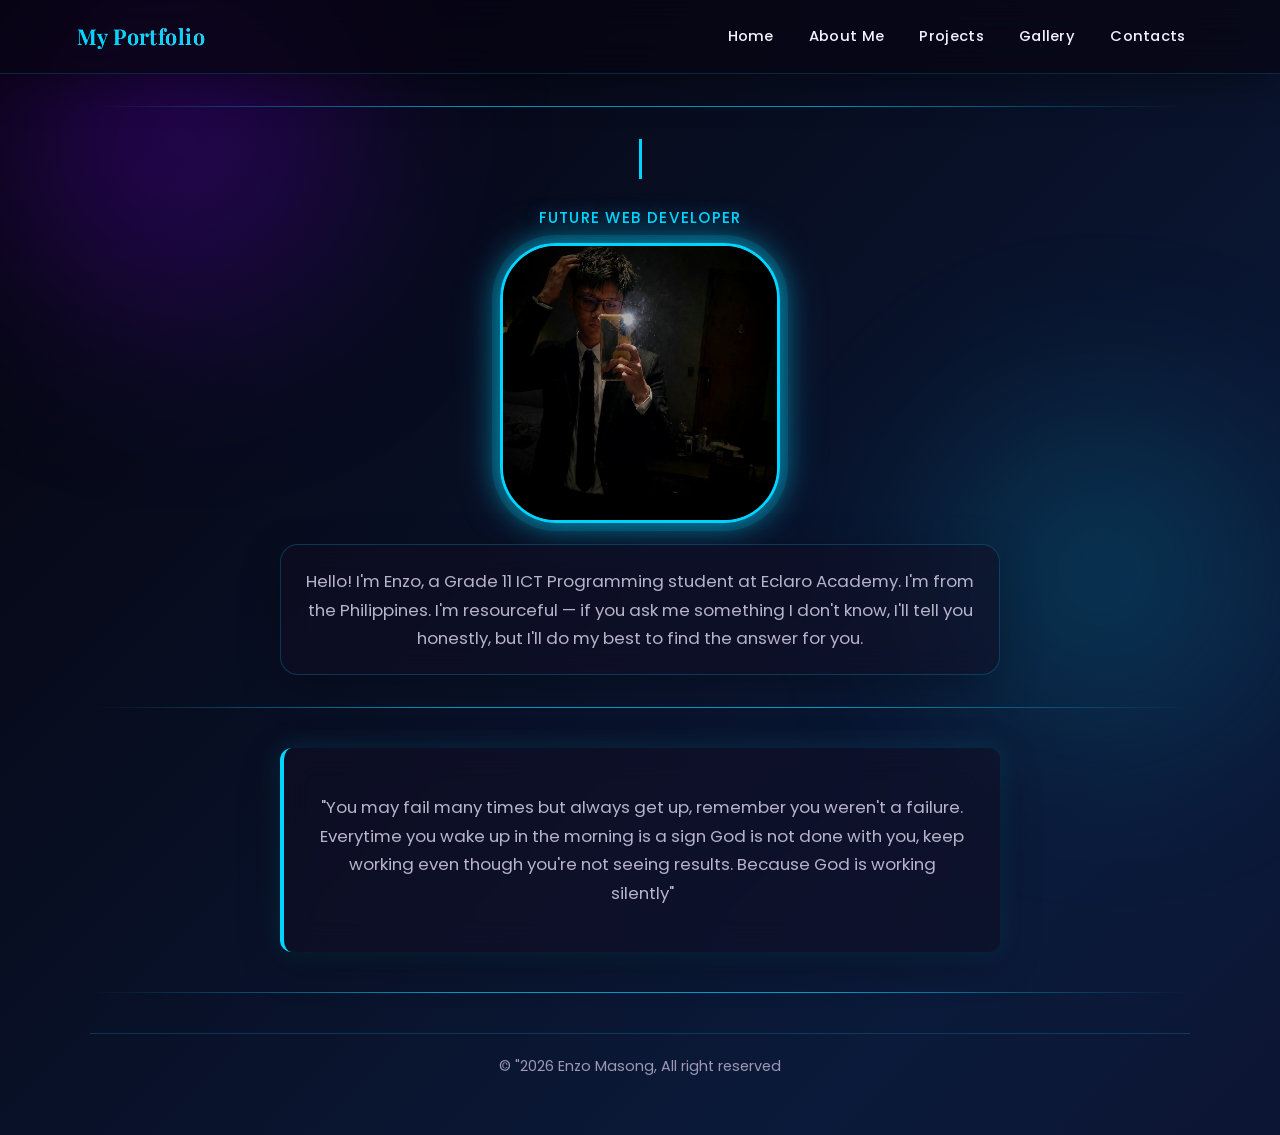
<file: index.html>
<!DOCTYPE html>
<html lang="en">
<head>
    <meta charset="UTF-8">
    <meta name="viewport" content="width=device-width, initial-scale=1.0">
    <title> Enzo Masong - Grade 11 ICT Portfolio</title>
    <meta name="description" content="Portfolio of Alexis Enzo Jazz Masong, Grade 11 ICT student.">
    <link rel="stylesheet" href="style.css">
</head>
<body>
    <nav>
        <a href="index.html"><b>My Portfolio</b></a>|
        <a href="index.html">Home</a>|
        <a href="about.html">About Me</a>|
        <a href="projects.html">Projects</a>|
        <a href="gallery.html"> Gallery</a>|
        <a href="contact.html">Contacts</a>|
    </nav>
    <hr>
    
    <h1><span class="typewriter">Alexis Enzo Jazz V. Masong</span></h1>
    <h2><span class="tagline">Future Web Developer</span></h2>

    <img src="image2.jpeg" alt="image2.jpeg" height="600" width="500">

    <p>
        Hello! I'm Enzo, a Grade 11 ICT Programming student at Eclaro Academy. 
    I'm from the Philippines. I'm resourceful — if you ask me something 
    I don't know, I'll tell you honestly, but I'll do my best to find 
    the answer for you.
    </p>
    <hr>
    <blockquote class="Motivation">
    <p>"You may fail many times but always get up, remember you weren't a failure. 
        Everytime you wake up in the morning is a sign God is not done with you, 
        keep working even though you're not seeing results. 
        Because God is working silently"</p>
    </blockquote> 
    <hr>

    <footer>
        <p>© "2026 Enzo Masong, All right reserved</p>
    </footer>

</body>
</html>
</file>
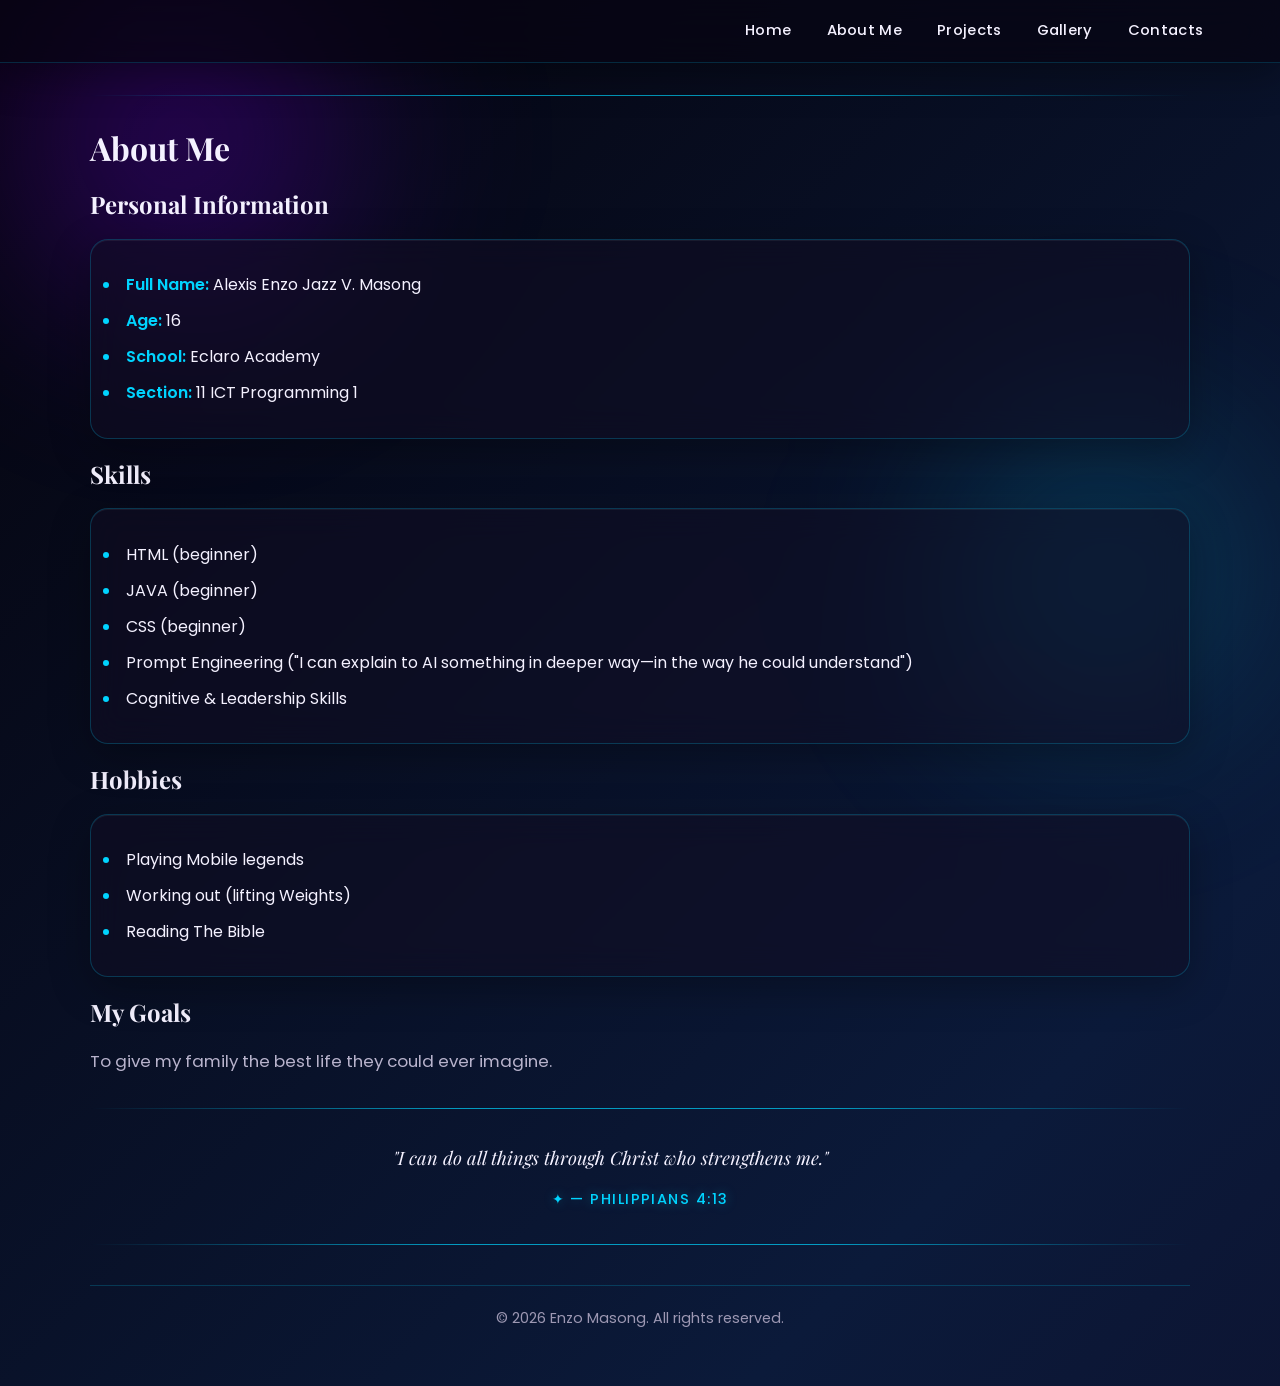
<file: about.html>
<!DOCTYPE html>
<html>
<head>
    <meta charset="UTF-8">
    <meta name="viewport" content="width=device-width, initial-scale=1.0">
    <title>About Me - Enzo Masong</title>
    <link rel="stylesheet" href="style.css">
</head>
<body>
    <nav>
        <a href="index.html"></a> |
        <a href="index.html">Home</a> |
        <a href="about.html">About Me</a> |
        <a href="projects.html">Projects</a> |
        <a href="gallery.html">Gallery</a> |
        <a href="contact.html">Contacts</a>
    </nav>
    <hr>
    <h1>About Me</h1>
    
    <h2>Personal Information</h2>
    <ul>
        <li><b>Full Name:</b> Alexis Enzo Jazz V. Masong</li>
        <li><b>Age:</b> 16</li>
         <li><b>School:</b> Eclaro Academy</li>
          <li><b>Section:</b> 11 ICT Programming 1</li>
    </ul>

    <h2>Skills</h2>
    <ul>
        <li>HTML (beginner)</li>
        <li>JAVA (beginner)</li>
        <li>CSS (beginner)</li>
        <li>Prompt Engineering ("I can explain to AI something in deeper way—in the way he could understand")</li>
        <li>Cognitive & Leadership Skills </li>
    </ul>

    <h2>Hobbies</h2>
   <ul>
    <li>Playing Mobile legends</li>
    <li>Working out (lifting Weights)</li>
    <li>Reading The Bible</li>
    </ul> 

    <h2>My Goals</h2>
    <p>To give my family the best life they could ever imagine.</p>
      
    <hr>

    <blockquote class="bible-verse">
    <p>"I can do all things through Christ who strengthens me."</p>
    <cite>— Philippians 4:13</cite>
</blockquote>

    <hr>

    <footer>
        <p>© 2026 Enzo Masong. All rights reserved.</p>
    </footer>


</body>
</html>
</file>
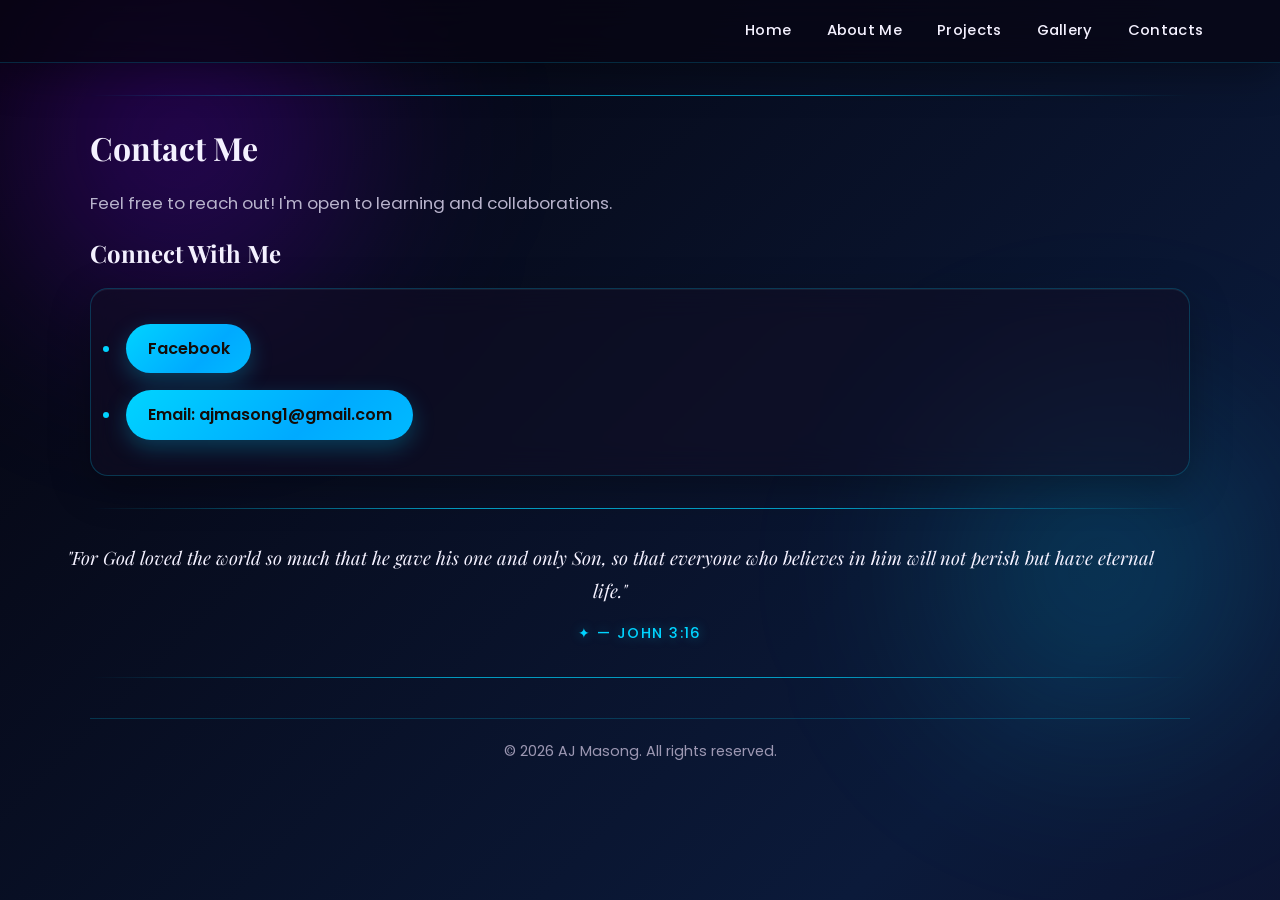
<file: contact.html>
<!DOCTYPE html>
<html>
<head>
    <meta charset="UTF-8">
    <meta name="viewport" content="width=device-width, initial-scale=1.0">
    <title>Contact - Enzo Masong</title>
    <link rel="stylesheet" href="style.css">
</head>
<body>
    <nav>
        <a href="index.html"></a> |
        <a href="index.html">Home</a> |
        <a href="about.html">About Me</a> |
        <a href="projects.html">Projects</a> |
        <a href="gallery.html">Gallery</a> |
        <a href="contact.html">Contacts</a>
    </nav>

    <hr>

    <h1>Contact Me</h1>
    
    <p>Feel free to reach out! I'm open to learning and collaborations.</p>

    <h2>Connect With Me</h2>
    <ul>
        <li><a href="https://www.facebook.com/alexis.masong.2024" target="_blank">Facebook</a></li>
        <li><a href="mailto:ajmasong1@gmail.com">Email: ajmasong1@gmail.com</a></li>
    </ul>

    <hr>
    <blockquote class="bible-verse">
    <p>"For God loved the world so much that he gave his one and only Son, 
        so that everyone who believes in him will not perish but have eternal life."
</p>
    <cite>— John 3:16</cite>
</blockquote>
    <hr>

    <footer>
        <p>© 2026 AJ Masong. All rights reserved.</p>
    </footer>
</body>
</html>
</file>
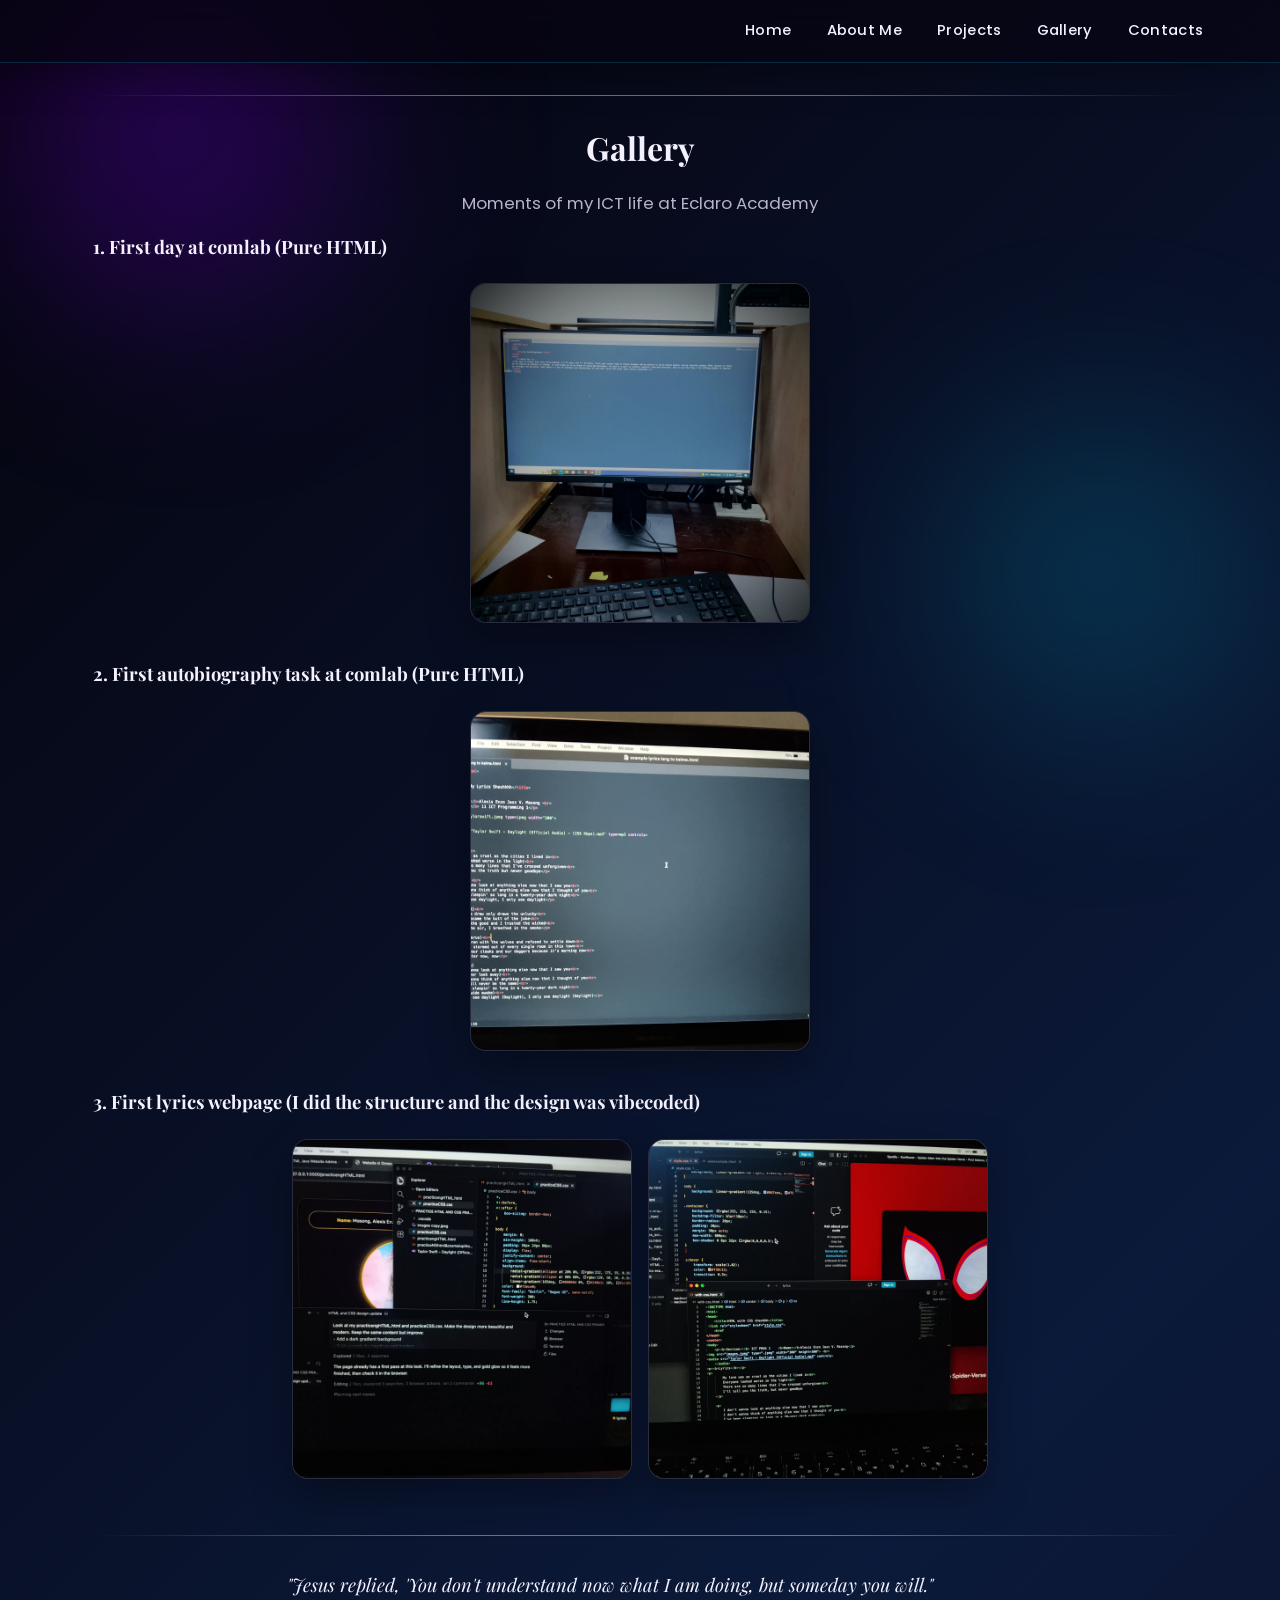
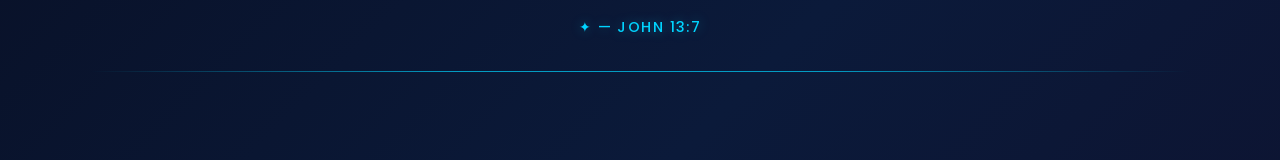
<file: gallery.html>
<!DOCTYPE html>
<html>
<head>
    <meta charset="UTF-8">
    <meta name="viewport" content="width=device-width, initial-scale=1.0">
    <title>Gallery - Enzo Masong</title>
    <link rel="stylesheet" href="style.css">
</head>
<body>
     <nav>
        <a href="index.html"></a> |
        <a href="index.html">Home</a> |
        <a href="about.html">About Me</a> |
        <a href="projects.html">Projects</a> |
        <a href="gallery.html">Gallery</a> |
        <a href="contact.html">Contacts</a>
    </nav>
    
    <hr>

    <h1>Gallery</h1>
    <p>Moments of my ICT life at Eclaro Academy</p>
    
    <h2>1. First day at comlab (Pure HTML)</h2>
    <img src="First day at comlab.jpeg" alt="First day at comlab.jpeg" width="300" height="300">
    
    <h2>2. First autobiography task at comlab (Pure HTML)</h2>
    <img src="First autobiography task.jpeg" alt="First autobiography task.jpeg" width="300" height="300">

    <h2>3. First lyrics webpage (I did the structure and the design was vibecoded)</h2>
    <img src="First lyrics webpage.jpeg" alt="First lyrics webpage.jpeg" width="300" height="300">
    <img src="First vibe code.jpeg" alt="First vibe code.jpeg" width="300" height="300">

    <hr>
<blockquote class="bible-verse">
    <p>"Jesus replied, 'You don't understand now what I am doing, but someday you will."
</p>
    <cite>— John 13:7</cite>
</blockquote>
<hr>
</body>
</html>
</file>
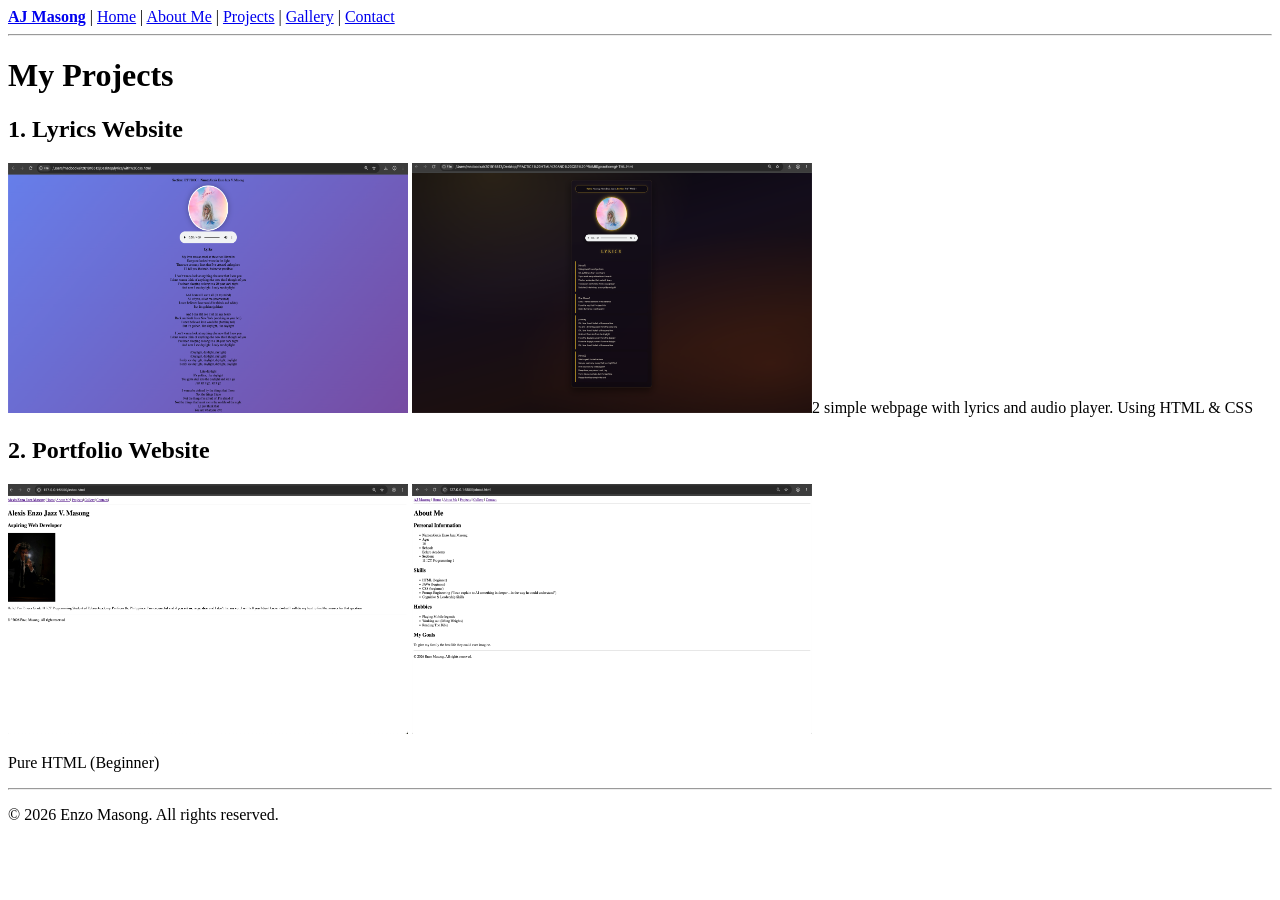
<file: project.html>
<!DOCTYPE html>
<html>
<head>
    <meta charset="UTF-8">
    <meta name="viewport" content="width=device-width, initial-scale=1.0">
    <title>Project - Enzo Masong</title>

</head>
<body>
 <nav>
     <a href="index.html"><b>AJ Masong</b></a> |
        <a href="index.html">Home</a> |
        <a href="about.html">About Me</a> |
        <a href="projects.html">Projects</a> |
        <a href="gallery.html">Gallery</a> |
        <a href="contact.html">Contact</a>
 </nav>    
 <hr>
 
 <h1>My Projects</h1>

 <h2>1. Lyrics Website</h2>
 <img src="1st lyrics.png" alt="1st lyrics.png" width="400" height="250">
 <img src="2nd lyrics.png" alt="2nd lyrics.png" width="400" height="250"
 <p>2 simple webpage with lyrics and audio player. Using HTML & CSS</p>

<h2>2. Portfolio Website</h2>
<img src="portfolio screenshot front with picture.png" alt="portfolio screenshot front with picture.png"
width="400" height="250">

<img src="portfolio screenshot about me.png" alt="portfolio screenshot about me.png"
width="400" height="250">
<p>Pure HTML (Beginner)</p>

<hr>

<footer>
    <p>© 2026 Enzo Masong. All rights reserved.</p>
</footer>

</body>
</html>
</file>
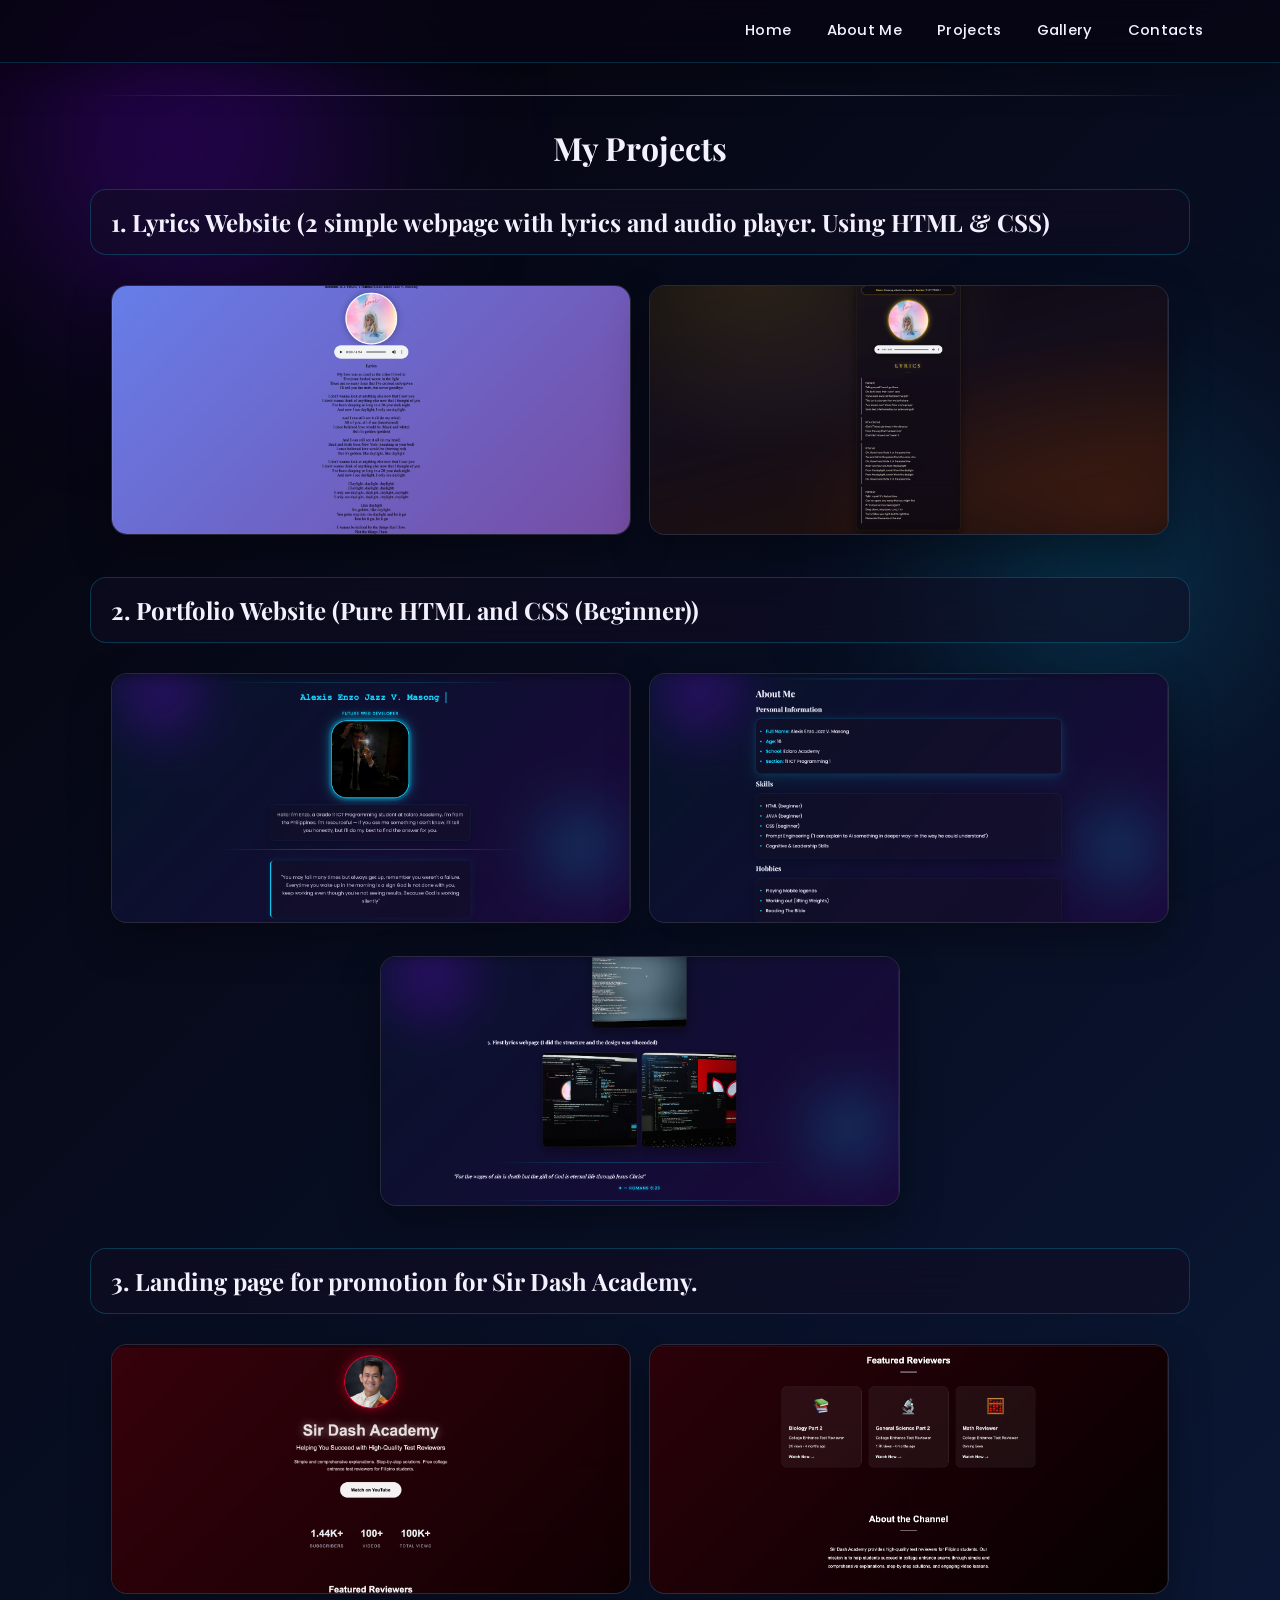
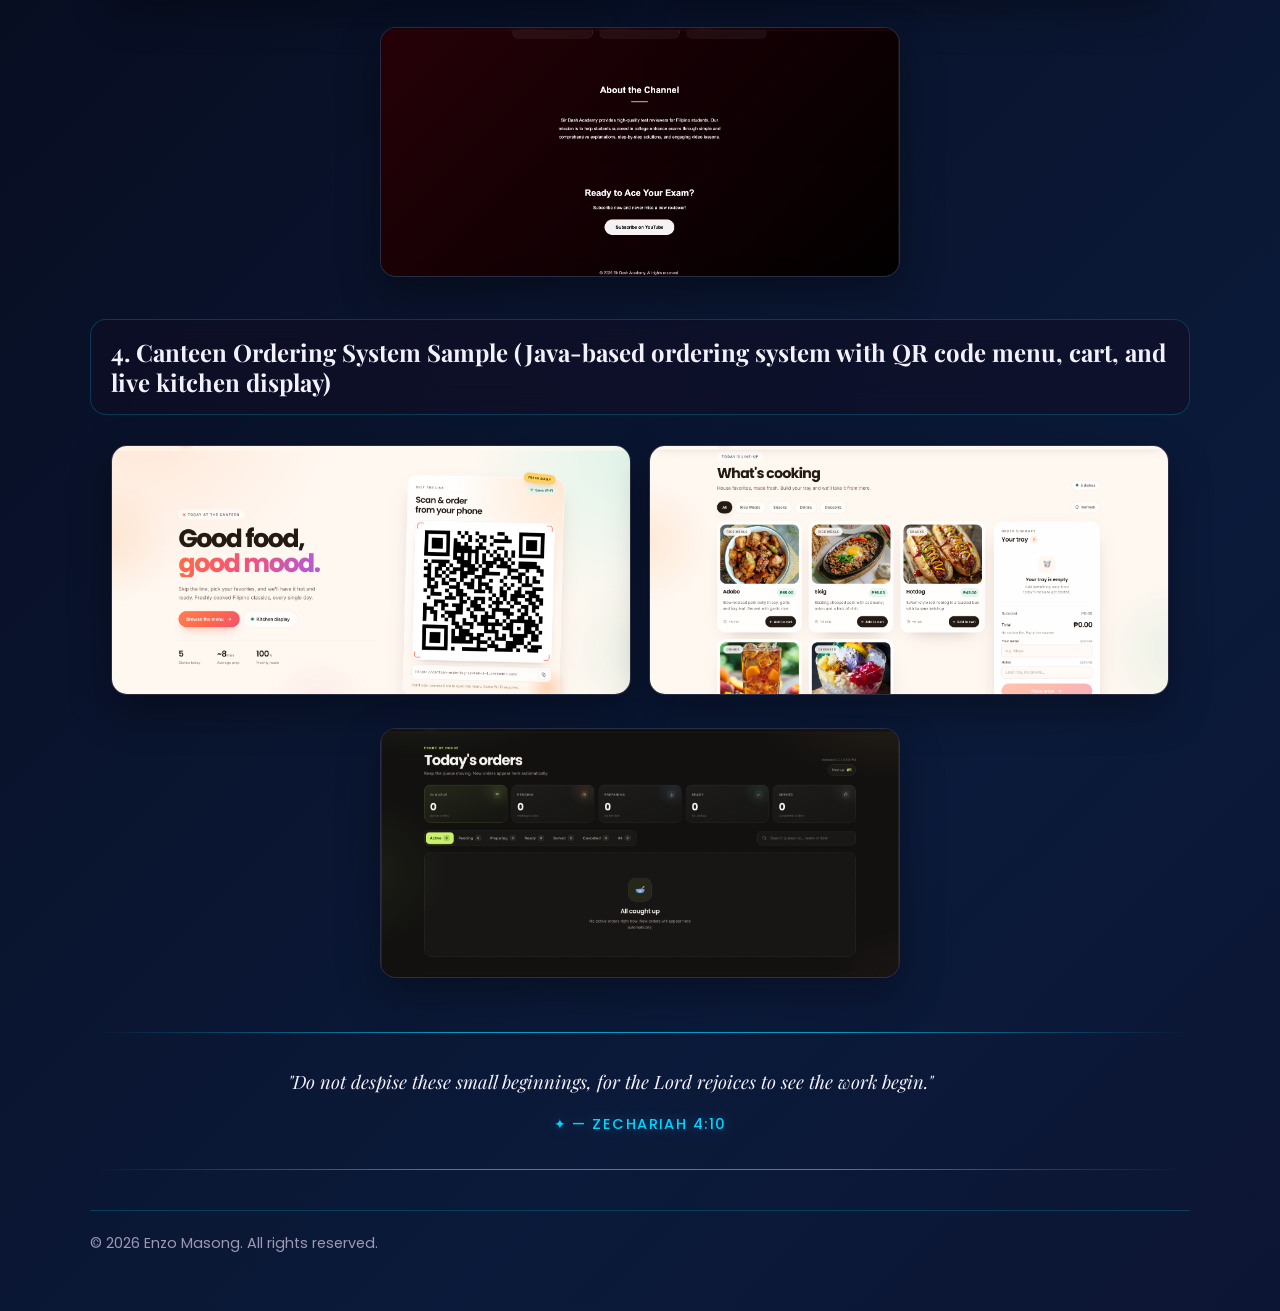
<file: projects.html>
<!DOCTYPE html>
<html>
<head>
    <meta charset="UTF-8">
    <meta name="viewport" content="width=device-width, initial-scale=1.0">
    <title>Project - Enzo Masong</title>
    <link rel="stylesheet" href="style.css">
</head>
<body>
 
    <nav>
        <a href="index.html"></a> |
        <a href="index.html">Home</a> |
        <a href="about.html">About Me</a> |
        <a href="projects.html">Projects</a> |
        <a href="gallery.html">Gallery</a> |
        <a href="contact.html">Contacts</a>
 </nav>    
 <hr>
 
 <h1>My Projects</h1>

 <h2>1. Lyrics Website (2 simple webpage with lyrics and audio player. Using HTML & CSS)</h2>
 <img src="1st lyrics.png" alt="1st lyrics.png" width="400" height="250">
 <img src="2nd lyrics.png" alt="2nd lyrics.png" width="400" height="250" <br>

<h2>2. Portfolio Website (Pure HTML and CSS (Beginner))</h2>
<img src="portfolioachievement1.png" alt="portfolioachievement1.png" width="400" height="250">
<img src="portfolioachievement2.png" alt="portfolioachievement2.png" width="400" height="250">
<img src="portfolioachievement3.png" alt="portfolioachievement3.png" width="400" height="250">

<h2>3. Landing page for promotion for Sir Dash Academy.</h2>
<img src="sirdashachivement1.png" alt="sirdashachivement1.png" width="400" height="250">
<img src="sirdashachivement2.png" alt="sirdashachivement2.png" width="400" height="250">
<img src="sirdashachivement3.png" alt="sirdashachivement3.png" width="400" height="250">

<h2>4. Canteen Ordering System Sample (Java-based ordering system with QR code menu, cart, and live kitchen display)</h2>
<img src="canteenordering1.png" alt="canteenordering1.png" width="400" height="250">
<img src="canteenordering2.png" alt="canteenordering2.png" width="400" height="250">
<img src="canteenordering3.png" alt="canteenordering3.png" width="400" height="250">


<hr>
<blockquote class="bible-verse">
    <p>"Do not despise these small beginnings, for the Lord rejoices to see the work begin."</p>
    <cite>— Zechariah 4:10</cite>
</blockquote>
<hr>

<footer>
    <p>© 2026 Enzo Masong. All rights reserved.</p>
</footer>

</body>
</html>
</file>
<file: style.css>
@import url("https://fonts.googleapis.com/css2?family=Playfair+Display:wght@500;600;700&family=Poppins:wght@300;400;500;600;700&display=swap");

:root {
  --cyan: #00d4ff;
  --bg-deep: #05030c;
  --glass: rgba(18, 14, 36, 0.55);
  --glass-border: rgba(0, 212, 255, 0.22);
  --text: #f4f1ff;
  --muted: #b8b3cc;
  --max: 1100px;
  --ease: 0.3s ease;
}

*,
*::before,
*::after {
  box-sizing: border-box;
}

html {
  scroll-behavior: smooth;
}

body {
  margin: 0;
  min-height: 100vh;
  font-family: "Poppins", sans-serif;
  font-weight: 400;
  color: var(--text);
  line-height: 1.7;
  background: linear-gradient(-45deg, #05030c, #1a0a3c, #071428, #12061f, #0b1a3a, #05030c);
  background-size: 400% 400%;
  animation: gradientShift 18s ease infinite;
  padding: 0 1.25rem 3.5rem;
}

body::before,
body::after {
  content: "";
  position: fixed;
  z-index: -1;
  border-radius: 50%;
  filter: blur(80px);
  pointer-events: none;
}

body::before {
  width: min(55vw, 520px);
  height: min(55vw, 520px);
  top: -120px;
  left: -80px;
  background: radial-gradient(circle, rgba(128, 0, 255, 0.35), transparent 70%);
}

body::after {
  width: min(50vw, 480px);
  height: min(50vw, 480px);
  right: -60px;
  bottom: 10%;
  background: radial-gradient(circle, rgba(0, 212, 255, 0.22), transparent 70%);
}

nav,
h1,
h2,
p,
ul,
hr,
footer,
img {
  max-width: var(--max);
}

h1,
h2,
p,
ul,
hr,
footer {
  margin-left: auto;
  margin-right: auto;
}

/* ---------- Navigation ---------- */
nav {
  position: sticky;
  top: 0;
  z-index: 100;
  width: 100vw;
  max-width: none;
  margin-left: calc(50% - 50vw);
  margin-right: calc(50% - 50vw);
  display: flex;
  flex-wrap: wrap;
  align-items: center;
  gap: 0.35rem 1.1rem;
  padding: 0.95rem 6vw;
  font-size: 0;
  background: rgba(8, 5, 18, 0.72);
  backdrop-filter: blur(18px);
  -webkit-backdrop-filter: blur(18px);
  border-bottom: 1px solid rgba(0, 212, 255, 0.18);
  box-shadow: 0 10px 40px rgba(0, 0, 0, 0.35);
}

nav a {
  font-size: 0.92rem;
  font-weight: 500;
  color: var(--text);
  text-decoration: none;
  position: relative;
  padding: 0.2rem 0;
  letter-spacing: 0.02em;
  transition: color var(--ease), text-shadow var(--ease);
}

nav a::after {
  content: "";
  position: absolute;
  left: 0;
  bottom: -3px;
  width: 0;
  height: 2px;
  background: linear-gradient(90deg, var(--cyan), var(--cyan));
  border-radius: 2px;
  transition: width var(--ease);
}

nav a:hover,
nav a:focus-visible {
  color: var(--cyan);
  text-shadow: 0 0 12px rgba(0, 212, 255, 0.45);
}

nav a:hover::after,
nav a:focus-visible::after {
  width: 100%;
}

nav a:first-child {
  margin-right: auto;
  font-family: "Playfair Display", serif;
  font-size: 1.35rem;
  font-weight: 700;
  background: linear-gradient(90deg, var(--cyan), #ffffff, var(--cyan));
  background-size: 200% auto;
  -webkit-background-clip: text;
  background-clip: text;
  color: transparent;
  animation: shine 6s linear infinite;
}

nav a:first-child::after {
  display: none;
}

/* ---------- Type ---------- */
h1,
h2 {
  font-family: "Playfair Display", serif;
  font-weight: 700;
  line-height: 1.25;
}

h1.typewriter {
    font-family: 'Courier New', monospace;
    color: #00d4ff;
    white-space: nowrap;
    overflow: hidden;
    border-right: 3px solid #00d4ff;
    width: 0;
    margin: 0 auto;
    display: inline-block;
    animation: 
        typing 3.5s steps(25, end) infinite,
        blink 0.75s step-end infinite;
    
    background: none;
    -webkit-background-clip: initial;
    background-clip: initial;
    color: #00d4ff;
}

h2.tagline {
    margin: 0.5rem auto 1.5rem;
    font-family: "Poppins", sans-serif;
    font-weight: 500;
    font-size: clamp(0.95rem, 1.8vw, 1.15rem);
    text-align: center;
    letter-spacing: 0.15em;
    text-transform: uppercase;
    color: #00d4ff;
    text-shadow: 
        0 0 10px rgba(0, 212, 255, 0.6),
        0 0 20px rgba(0, 212, 255, 0.4);
    animation: 
        fadeSlideUp 1s ease 0.5s both,
        neonPulse 2.5s ease-in-out 1.5s infinite;
}

@keyframes fadeSlideUp {
    from {
        opacity: 0;
        transform: translateY(20px);
    }
    to {
        opacity: 1;
        transform: translateY(0);
    }
}

@keyframes neonPulse {
    0%, 100% {
        text-shadow: 
            0 0 10px rgba(0, 212, 255, 0.6),
            0 0 20px rgba(0, 212, 255, 0.4);
        color: #00d4ff;
    }
    50% {
        text-shadow: 
            0 0 15px rgba(0, 212, 255, 0.9),
            0 0 30px rgba(0, 212, 255, 0.7),
            0 0 50px rgba(0, 212, 255, 0.5);
        color: #ffffff;
    }
}

p {
  color: var(--muted);
  font-size: 1.05rem;
  animation: fadeInUp 1s ease both;
}

ul {
  list-style: none;
  padding: 1.4rem 1.6rem 1.4rem 1.85rem;
  background: var(--glass);
  backdrop-filter: blur(16px);
  -webkit-backdrop-filter: blur(16px);
  border: 1px solid var(--glass-border);
  border-radius: 18px;
  box-shadow: 0 12px 40px rgba(0, 0, 0, 0.28), inset 0 1px 0 rgba(255, 255, 255, 0.06);
  animation: fadeInUp 1s ease both;
  transition: transform var(--ease), box-shadow var(--ease), border-color var(--ease);
}

ul:hover {
  transform: translateY(-6px);
  border-color: rgba(0, 212, 255, 0.4);
  box-shadow: 0 18px 50px rgba(0, 212, 255, 0.12), 0 0 24px rgba(0, 212, 255, 0.12);
}

li {
  position: relative;
  margin: 0.55rem 0;
  padding-left: 0.35rem;
  color: var(--text);
}

li::marker {
  color: var(--cyan);
}

ul {
  list-style: disc;
}

li::marker {
  color: var(--cyan);
}

b {
  color: var(--cyan);
  font-weight: 600;
}

hr {
  border: 0;
  height: 1px;
  width: 100%;
  margin: 2rem auto;
  background: linear-gradient(90deg, transparent, var(--cyan), var(--cyan), transparent);
  opacity: 0.7;
}

/* ---------- Images ---------- */
img {
  display: block;
  margin: 1rem auto 1.35rem;
  width: min(100%, 520px);
  height: auto;
  object-fit: cover;
  border-radius: 18px;
  border: 1px solid rgba(255, 255, 255, 0.12);
  background: var(--glass);
  box-shadow: 0 16px 40px rgba(0, 0, 0, 0.35);
  transition: transform var(--ease), box-shadow var(--ease), filter var(--ease), border-color var(--ease);
  animation: fadeInUp 1s ease both;
}

img:hover {
  transform: translateY(-10px) scale(1.04);
  filter: brightness(1.08) saturate(1.12);
  border-color: rgba(0, 212, 255, 0.55);
  box-shadow:
    0 22px 50px rgba(0, 0, 0, 0.4),
    0 0 28px rgba(0, 212, 255, 0.35),
    0 0 48px rgba(0, 212, 255, 0.2);
}

img[src="image2.jpeg"] {
  width: 280px;
  height: 280px;
  object-fit: cover;
  border-radius: 20%;
  border: 3px solid var(--cyan);
  box-shadow:
    0 0 0 8px rgba(0, 212, 255, 0.12),
    0 0 28px rgba(0, 212, 255, 0.55),
    0 0 48px rgba(0, 212, 255, 0.28);
  animation: fadeInUp 0.9s ease both, float 4.2s ease-in-out 0.9s infinite, glowPulse 3.6s ease-in-out infinite;
}

img[src="image2.jpeg"]:hover {
  transform: translateY(-8px) scale(1.03);
  filter: brightness(1.08);
}

body:has(img[src="image2.jpeg"]) > h1,
body:has(img[src="image2.jpeg"]) > h2,
body:has(img[src="image2.jpeg"]) > p {
  text-align: center;
  max-width: 720px;
}

body:has(img[src="image2.jpeg"]) > h2 {
  margin-top: 0.35rem;
  color: var(--cyan);
  font-family: "Poppins", sans-serif;
  font-weight: 500;
  letter-spacing: 0.08em;
  text-transform: uppercase;
  font-size: 0.95rem;
  text-shadow: 0 0 16px rgba(0, 212, 255, 0.35);
}

body:has(img[src="image2.jpeg"]) > p {
  padding: 1.35rem 1.5rem;
  background: var(--glass);
  backdrop-filter: blur(16px);
  -webkit-backdrop-filter: blur(16px);
  border: 1px solid var(--glass-border);
  border-radius: 18px;
  box-shadow: 0 12px 40px rgba(0, 0, 0, 0.25);
  transition: transform var(--ease), box-shadow var(--ease);
}

body:has(img[src="image2.jpeg"]) > p:hover {
  transform: translateY(-6px);
  box-shadow: 0 18px 44px rgba(0, 212, 255, 0.12);
}

/* Project cards */
img[width="400"] {
  display: inline-block;
  width: calc(50% - 1rem);
  max-width: 520px;
  height: 250px;
  margin: 0.65rem 0.45rem 1.4rem;
  vertical-align: top;
  border-radius: 16px;
}

body:has(img[width="400"]) {
  text-align: center;
}

body:has(img[width="400"]) > nav,
body:has(img[width="400"]) > footer,
body:has(img[width="400"]) > h1,
body:has(img[width="400"]) > h2,
body:has(img[width="400"]) > p,
body:has(img[width="400"]) > ul,
body:has(img[width="400"]) > hr {
  text-align: left;
}

body:has(img[width="400"]) > h1 {
  text-align: center;
}

body:has(img[width="400"]) > h2 {
  text-align: left;
  padding: 1.05rem 1.25rem;
  background: var(--glass);
  backdrop-filter: blur(16px);
  -webkit-backdrop-filter: blur(16px);
  border: 1px solid var(--glass-border);
  border-radius: 16px;
  transition: transform var(--ease), box-shadow var(--ease), border-color var(--ease);
}

body:has(img[width="400"]) > h2:hover {
  transform: translateY(-6px);
  border-color: rgba(0, 212, 255, 0.45);
  box-shadow: 0 14px 36px rgba(0, 212, 255, 0.12), 0 0 20px rgba(0, 212, 255, 0.12);
}

/* Gallery squares */
img[width="300"] {
  display: inline-block;
  width: calc(33.333% - 1.1rem);
  max-width: 340px;
  height: auto;
  aspect-ratio: 1 / 1;
  margin: 0.65rem 0.4rem 1.5rem;
  vertical-align: top;
  object-fit: cover;
  border-radius: 16px;
}

body:has(img[width="300"]) {
  text-align: center;
}

body:has(img[width="300"]) > nav,
body:has(img[width="300"]) > h1,
body:has(img[width="300"]) > h2,
body:has(img[width="300"]) > p,
body:has(img[width="300"]) > footer,
body:has(img[width="300"]) > hr {
  text-align: left;
}

body:has(img[width="300"]) > h1,
body:has(img[width="300"]) > p:first-of-type {
  text-align: center;
}

body:has(img[width="300"]) > h2 {
  text-align: left;
  font-size: 1.15rem;
  padding-left: 0.2rem;
}

/* ---------- Contact links as buttons ---------- */
body:has(a[href^="mailto"]) ul a,
body:has(a[href*="facebook"]) ul a {
  display: inline-block;
  margin: 0.25rem 0;
  padding: 0.7rem 1.35rem;
  border-radius: 999px;
  color: #140c08;
  font-weight: 600;
  text-decoration: none;
  background: linear-gradient(135deg, var(--cyan), #00aaff 40%, var(--cyan));
  background-size: 160% 160%;
  box-shadow: 0 8px 22px rgba(0, 212, 255, 0.25);
  transition: transform var(--ease), box-shadow var(--ease), filter var(--ease);
}

body:has(a[href^="mailto"]) ul a:hover,
body:has(a[href*="facebook"]) ul a:hover {
  transform: translateY(-3px);
  filter: brightness(1.08);
  box-shadow: 0 0 22px rgba(0, 212, 255, 0.55), 0 0 36px rgba(0, 212, 255, 0.35);
}

/* Generic buttons / forms (for future fields, still consistent) */
button,
input[type="submit"],
.btn {
  display: inline-block;
  padding: 0.8rem 1.6rem;
  border: 0;
  border-radius: 999px;
  cursor: pointer;
  font-family: "Poppins", sans-serif;
  font-weight: 600;
  color: #140c08;
  background: linear-gradient(135deg, var(--cyan), var(--cyan));
  transition: transform var(--ease), box-shadow var(--ease);
}

button:hover,
input[type="submit"]:hover,
.btn:hover {
  transform: translateY(-3px);
  box-shadow: 0 0 24px rgba(0, 212, 255, 0.5), 0 0 32px rgba(0, 212, 255, 0.35);
}

input,
textarea,
select {
  width: 100%;
  max-width: var(--max);
  display: block;
  margin: 0.75rem auto;
  padding: 0.85rem 1rem;
  color: var(--text);
  font-family: "Poppins", sans-serif;
  font-size: 1rem;
  background: var(--glass);
  backdrop-filter: blur(14px);
  -webkit-backdrop-filter: blur(14px);
  border: 1px solid rgba(255, 255, 255, 0.14);
  border-radius: 12px;
  outline: none;
  transition: border-color var(--ease), box-shadow var(--ease);
}

input:focus,
textarea:focus,
select:focus {
  border-color: var(--cyan);
  box-shadow: 0 0 0 3px rgba(0, 212, 255, 0.18), 0 0 18px rgba(0, 212, 255, 0.2);
}

/* ---------- Footer ---------- */
footer {
  margin-top: 2.5rem;
  padding-top: 1.25rem;
  border-top: 1px solid rgba(0, 212, 255, 0.2);
  text-align: center;
}

footer p {
  margin: 0 auto;
  font-size: 0.9rem;
  color: #9d98b3;
}

/* ---------- Animations ---------- */
@keyframes gradientShift {
  0% { background-position: 0% 50%; }
  50% { background-position: 100% 50%; }
  100% { background-position: 0% 50%; }
}

@keyframes fadeInUp {
  from {
    opacity: 0;
    transform: translateY(22px);
  }
  to {
    opacity: 1;
    transform: translateY(0);
  }
}

@keyframes float {
  0%,
  100% { transform: translateY(0); }
  50% { transform: translateY(-14px); }
}

@keyframes glowPulse {
  0%,
  100% {
    box-shadow:
      0 0 0 8px rgba(0, 212, 255, 0.1),
      0 0 24px rgba(0, 212, 255, 0.5),
      0 0 42px rgba(0, 212, 255, 0.22);
  }
  50% {
    box-shadow:
      0 0 0 10px rgba(0, 212, 255, 0.12),
      0 0 34px rgba(0, 212, 255, 0.5),
      0 0 52px rgba(0, 212, 255, 0.28);
  }
}

@keyframes shine {
  to { background-position: 200% center; }
}

/* ---------- Responsive ---------- */
@media (max-width: 900px) {
  img[width="400"] {
    width: calc(50% - 1rem);
  }

  img[width="300"] {
    width: calc(50% - 1rem);
  }
}

@media (max-width: 700px) {
  nav {
    justify-content: center;
    gap: 0.65rem 0.9rem;
    padding: 0.85rem 1rem 1rem;
  }

  nav a:first-child {
    flex: 1 1 100%;
    margin-right: 0;
    text-align: center;
    padding-bottom: 0.35rem;
  }

  h1 {
    margin-top: 1.6rem;
  }

  img[src="image2.jpeg"] {
    width: 220px;
    height: 220px;
  }

  img[width="400"],
  img[width="300"] {
    width: 100%;
    margin-left: 0;
    margin-right: 0;
  }

  img[width="400"] {
    height: auto;
    aspect-ratio: 16 / 10;
  }
}

@media (prefers-reduced-motion: reduce) {
  *,
  *::before,
  *::after {
  animation: none !important;
  transition: none !important;
  }

  body {
    background-size: cover;
  }
}

@keyframes typing {
    from { width: 0; }
    to { width: 100%; }
}

@keyframes blink {
    0%, 100% { border-color: transparent; }
    50% { border-color: #00d4ff; }
}

.typewriter {
    font-family: 'Courier New', monospace;
    color: #00d4ff;
    white-space: nowrap;
    overflow: hidden;
    border-right: 3px solid #00d4ff;
    width: 0;
    margin: 0 auto;
    display: inline-block;
    animation: 
        typing 3.5s steps(25, end) infinite,
        blink 0.75s step-end infinite;
}

/* ---------- Bible Verse ---------- */
.Motivation {
    max-width: 720px;
    margin: 2.5rem auto;
    padding: 1.75rem 2rem;
    background: var(--glass);
    backdrop-filter: blur(16px);
    -webkit-backdrop-filter: blur(16px);
    border-left: 4px solid var(--cyan);
    border-radius: 12px;
    box-shadow: 
        0 12px 40px rgba(0, 0, 0, 0.3),
        0 0 24px rgba(0, 212, 255, 0.15);
    text-align: center;
    animation: fadeInUp 1.2s ease 0.3s both;
    transition: transform var(--ease), box-shadow var(--ease);
}

.bible-verse:hover {
    transform: translateY(-6px);
    box-shadow: 
        0 18px 50px rgba(0, 0, 0, 0.4),
        0 0 36px rgba(0, 212, 255, 0.3);
}

.bible-verse p {
    font-family: "Playfair Display", serif;
    font-style: italic;
    font-size: 1.15rem;
    color: var(--text);
    line-height: 1.8;
    margin: 0 0 0.85rem 0;
    text-align: center;
}

.bible-verse cite {
    display: block;
    font-family: "Poppins", sans-serif;
    font-style: normal;
    font-size: 0.9rem;
    font-weight: 500;
    color: var(--cyan);
    letter-spacing: 0.1em;
    text-transform: uppercase;
    text-shadow: 0 0 12px rgba(0, 212, 255, 0.4);
    text-align: center;
}

.bible-verse cite::before {
    content: "✦ ";
    color: var(--cyan);
}
</file>
